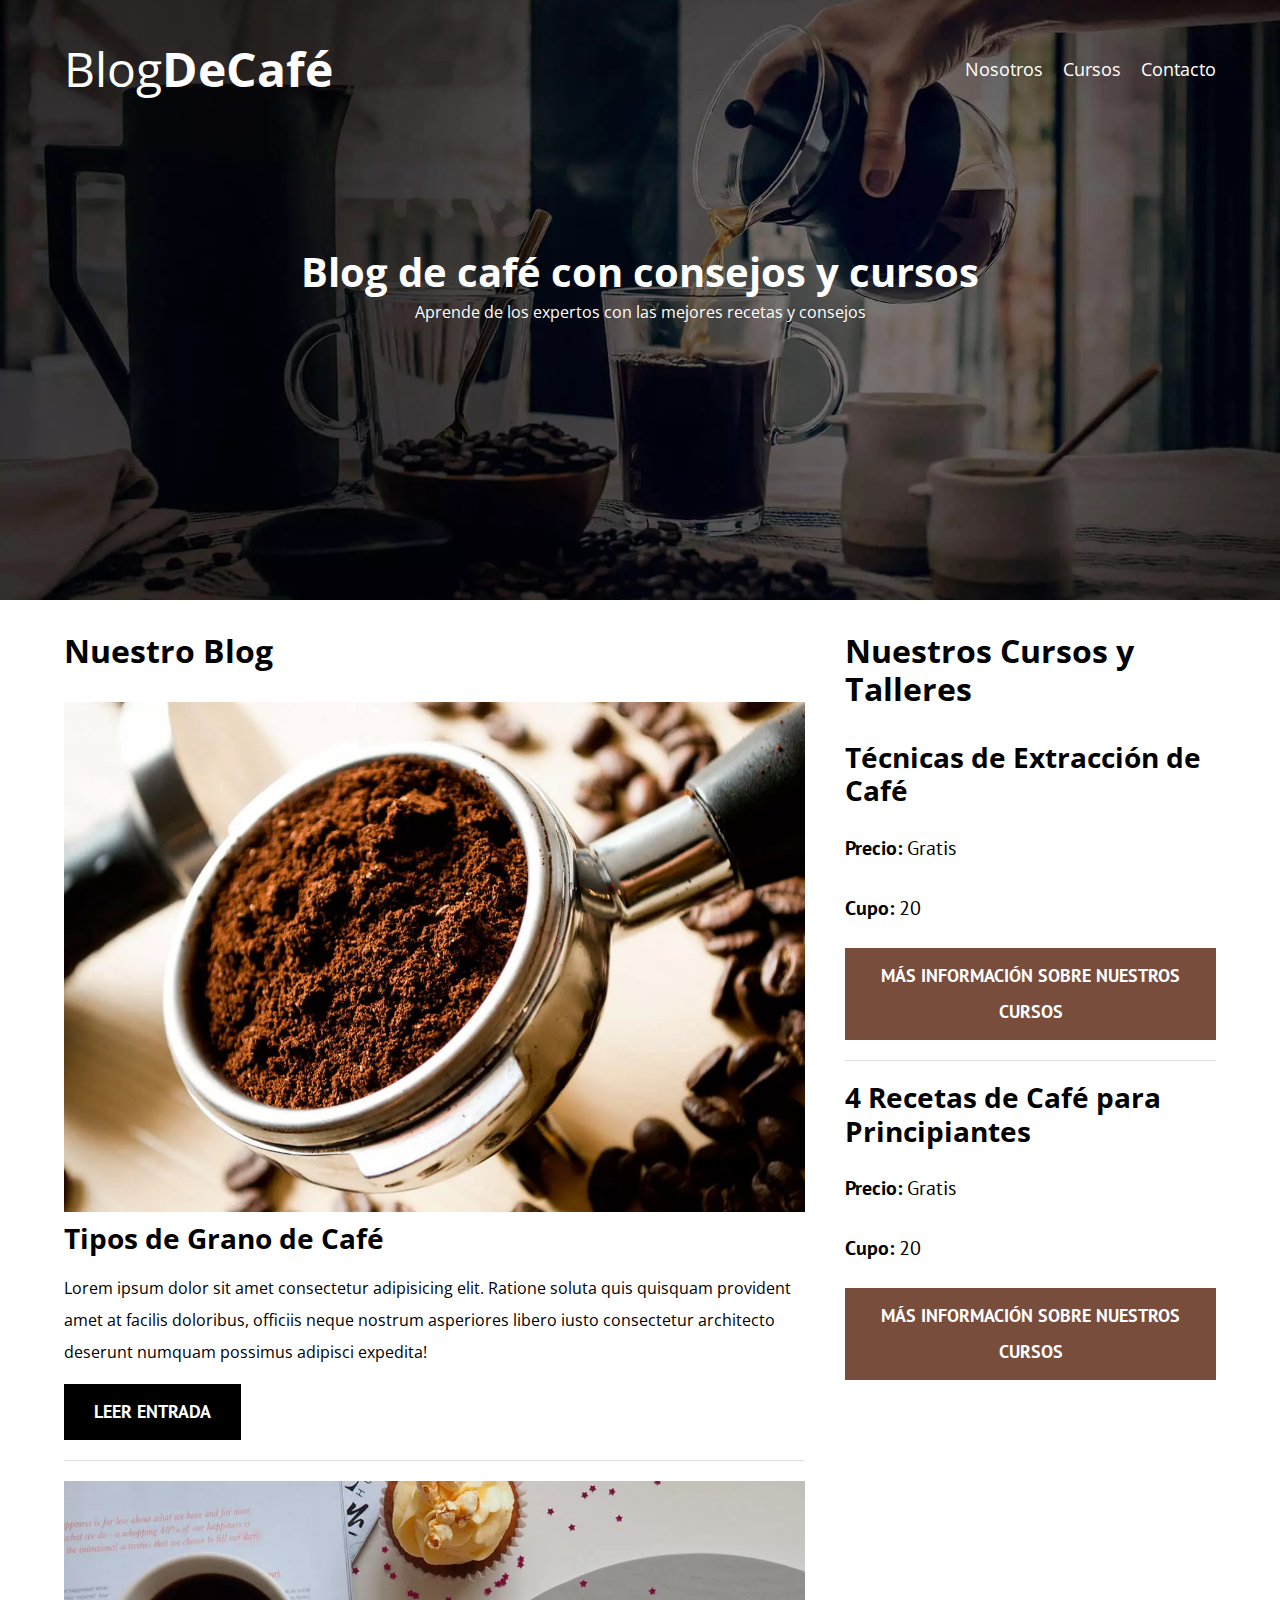
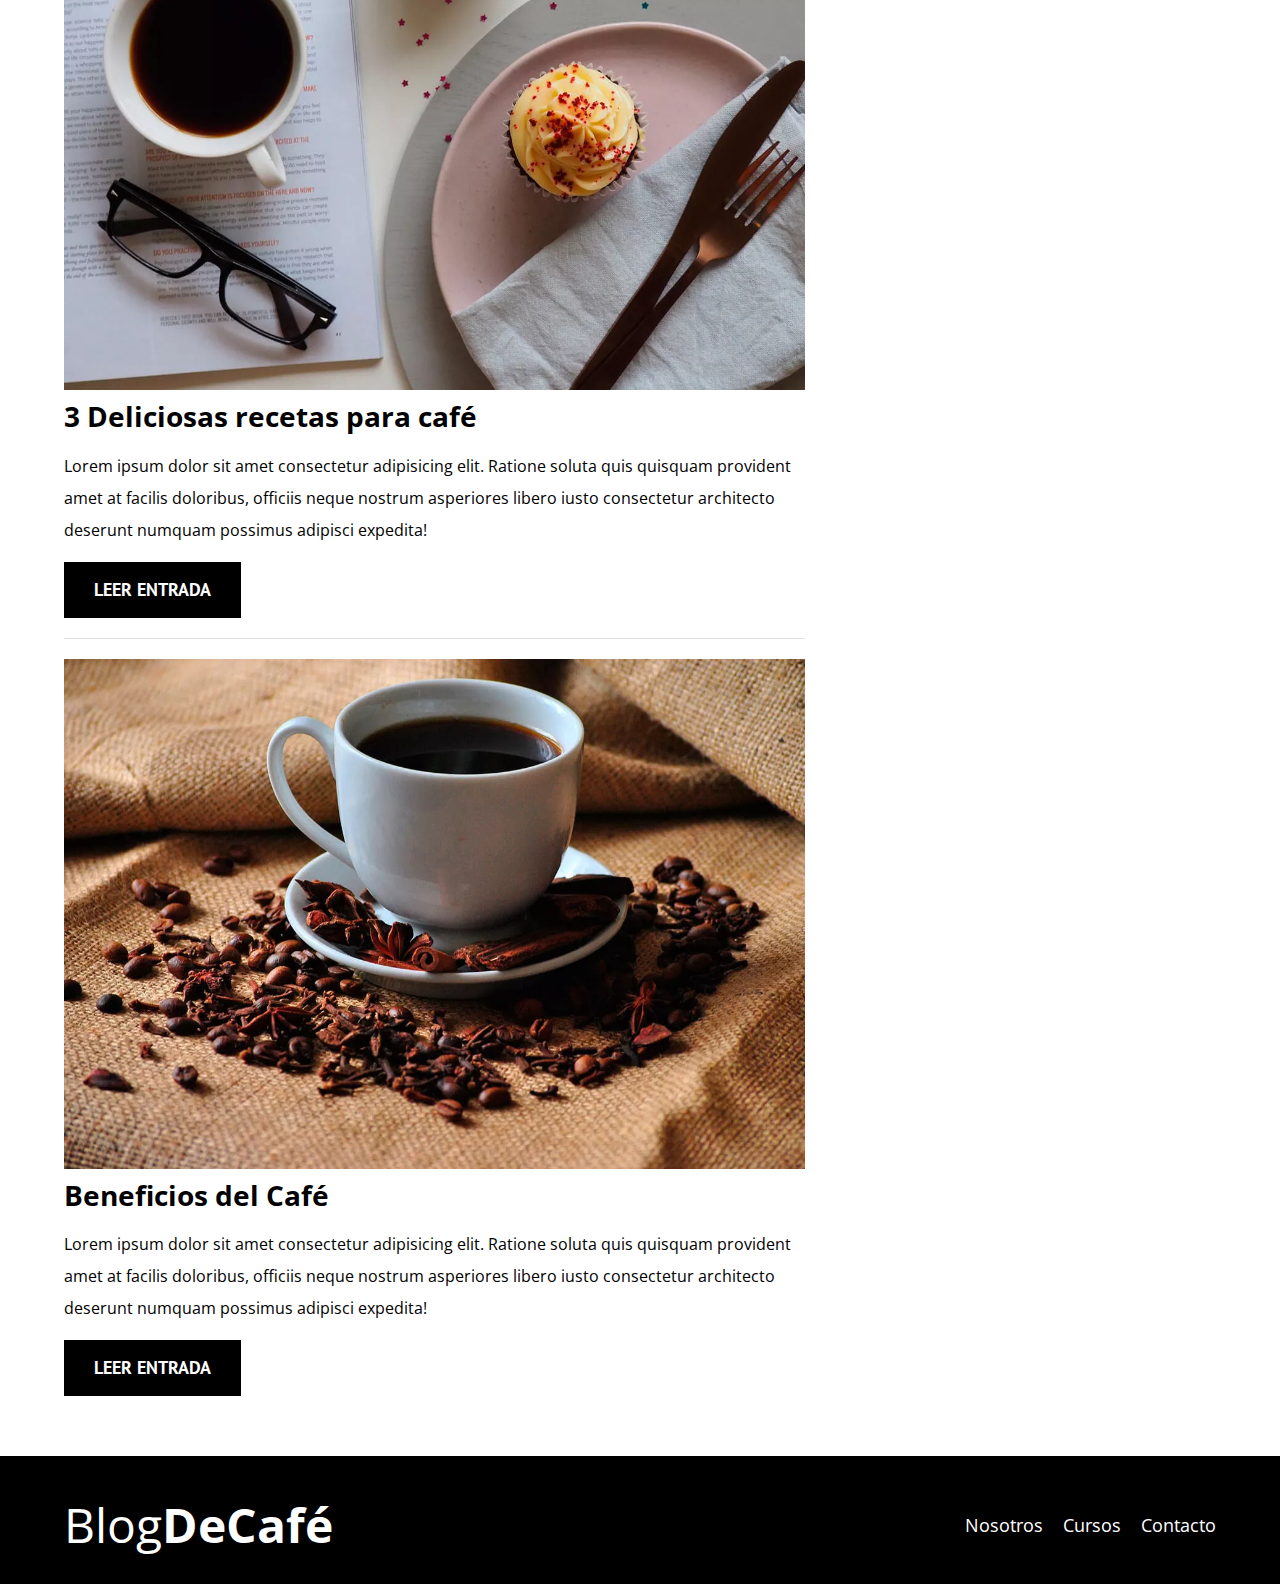
<file: index.html>
<!DOCTYPE html>
<html lang="en">

<head>
    <meta charset="UTF-8">
    <meta name="viewport" content="width=device-width, initial-scale=1.0">
    <title>BlogDeCafé</title>
    <meta name="description" content="Página web de blog de café">

    <!-- prefetch -->
    <link rel="prefetch" href="nosotros.html" as="document">

    <!-- preload -->
    <link rel="preload" href="css/normalize.css" as="style">
    <link rel="stylesheet" href="css/normalize.css">

    <link rel="preload"
        href="https://fonts.googleapis.com/css2?family=Open+Sans&family=PT+Sans:wght@400;700&display=swap"
        crossorigin="crossorigin" as="font">
    <link href="https://fonts.googleapis.com/css2?family=Open+Sans&family=PT+Sans:wght@400;700&display=swap"
        rel="stylesheet">
    <link rel="preload" href="css/style.css" as="style">
    <link rel="stylesheet" href="css/style.css">

    <link rel="preload" href="img/blog1.jpg" as="image">



</head>

<body>

    <header class="header">
        <div class="contenedor">
            <div class="barra">
                <a href="index.html" class="logo">
                    <h1 class="logo__nombre no-margin centrar-texto">Blog<span class="logo__bold">DeCafé</span></h1>
                </a>
                <nav class="navegacion">
                    <a href="nosotros.html" class="navegacion__enlace">Nosotros</a>
                    <a href="cursos.html" class="navegacion__enlace">Cursos</a>
                    <a href="contacto.html" class="navegacion__enlace">Contacto</a>
                </nav>
            </div><!-- .barra -->
        </div><!-- .contenedor -->
        <div class="header__texto">
            <h2 class="no-margin">Blog de café con consejos y cursos</h2>
            <p class="no-margin">Aprende de los expertos con las mejores recetas y consejos</p>
        </div><!-- .header__texto -->
    </header>

    <div class="contenedor contenido-principal">
        <main class="blog">
            <h3>Nuestro Blog</h3>
            <article class="entrada">
                <div class="entrada__imagen">
                    <picture>
                        <source loading="lazy" srcset="img/blog1.webp" type="image/webp">
                        <img loading="lazy" src="img/blog1.jpg" alt="imagen blog">
                    </picture>

                </div><!-- .entrada__imagen -->
                <div class="entrada__contenido">
                    <h4 class="no-margin">Tipos de Grano de Café</h4>
                    <p>Lorem ipsum dolor sit amet consectetur adipisicing elit. Ratione soluta quis quisquam provident
                        amet at facilis doloribus, officiis neque nostrum asperiores libero iusto consectetur architecto
                        deserunt numquam possimus adipisci expedita!</p>
                    <a href="entrada.html" class="boton boton--primario">Leer Entrada</a>
                </div><!-- .entrada__contenido -->
            </article>

            <article class="entrada">
                <div class="entrada__imagen">
                    <picture>
                        <source loading="lazy" srcset="img/blog2.webp" type="image/webp">
                        <img loading="lazy" src="img/blog2.jpg" alt="imagen blog">
                    </picture>
                </div><!-- .entrada__imagen -->
                <div class="entrada__contenido">
                    <h4 class="no-margin">3 Deliciosas recetas para café</h4>
                    <p>Lorem ipsum dolor sit amet consectetur adipisicing elit. Ratione soluta quis quisquam provident
                        amet at facilis doloribus, officiis neque nostrum asperiores libero iusto consectetur architecto
                        deserunt numquam possimus adipisci expedita!</p>
                    <a href="entrada.html" class="boton boton--primario">Leer Entrada</a>
                </div><!-- .entrada__contenido -->
            </article>

            <article class="entrada">
                <div class="entrada__imagen">
                    <picture>
                        <source loading="lazy" srcset="img/blog3.webp" type="image/webp">
                        <img loading="lazy" src="img/blog3.jpg" alt="imagen blog">
                    </picture>
                </div><!-- .entrada__imagen -->
                <div class="entrada__contenido">
                    <h4 class="no-margin">Beneficios del Café</h4>
                    <p>Lorem ipsum dolor sit amet consectetur adipisicing elit. Ratione soluta quis quisquam provident
                        amet at facilis doloribus, officiis neque nostrum asperiores libero iusto consectetur architecto
                        deserunt numquam possimus adipisci expedita!</p>
                    <a href="entrada.html" class="boton boton--primario">Leer Entrada</a>
                </div><!-- .entrada__contenido -->
            </article>
        </main>
        <aside class="sidebar">
            <h3>Nuestros Cursos y Talleres</h3>

            <ul class="cursos no-padding">
                <li class="widget-curso">
                    <h4 class="no-margin">Técnicas de Extracción de Café</h4>
                    <p class="widget-curso__label">Precio:
                        <span class="widget-curso__info">Gratis</span>
                    </p>
                    <p class="widget-curso__label">Cupo:
                        <span class="widget-curso__info">20</span>
                    </p>
                    <a href="entrada.html" class="boton boton--secundario">Más Información sobre nuestros cursos</a>
                </li>

                <li class="widget-curso">
                    <h4 class="no-margin">4 Recetas de Café para Principiantes</h4>
                    <p class="widget-curso__label">Precio:
                        <span class="widget-curso__info">Gratis</span>
                    </p>
                    <p class="widget-curso__label">Cupo:
                        <span class="widget-curso__info">20</span>
                    </p>
                    <a href="entrada.html" class="boton boton--secundario">Más Información sobre nuestros cursos</a>
                </li>
            </ul>
        </aside>
    </div><!-- .contenedor .contenido-principal -->

    <footer class="footer">
        <div class="contenedor">
            <div class="barra">
                <a href="index.html" class="logo">
                    <h1 class="logo__nombre no-margin centrar-texto">Blog<span class="logo__bold">DeCafé</span></h1>
                </a>
                <nav class="navegacion">
                    <a href="nosotros.html" class="navegacion__enlace">Nosotros</a>
                    <a href="cursos.html" class="navegacion__enlace">Cursos</a>
                    <a href="contacto.html" class="navegacion__enlace">Contacto</a>
                </nav>
            </div><!-- .barra -->
        </div><!-- .contenedor -->
    </footer>
    <script src="js/modernizr.js"></script>
</body>

</html>
</file>
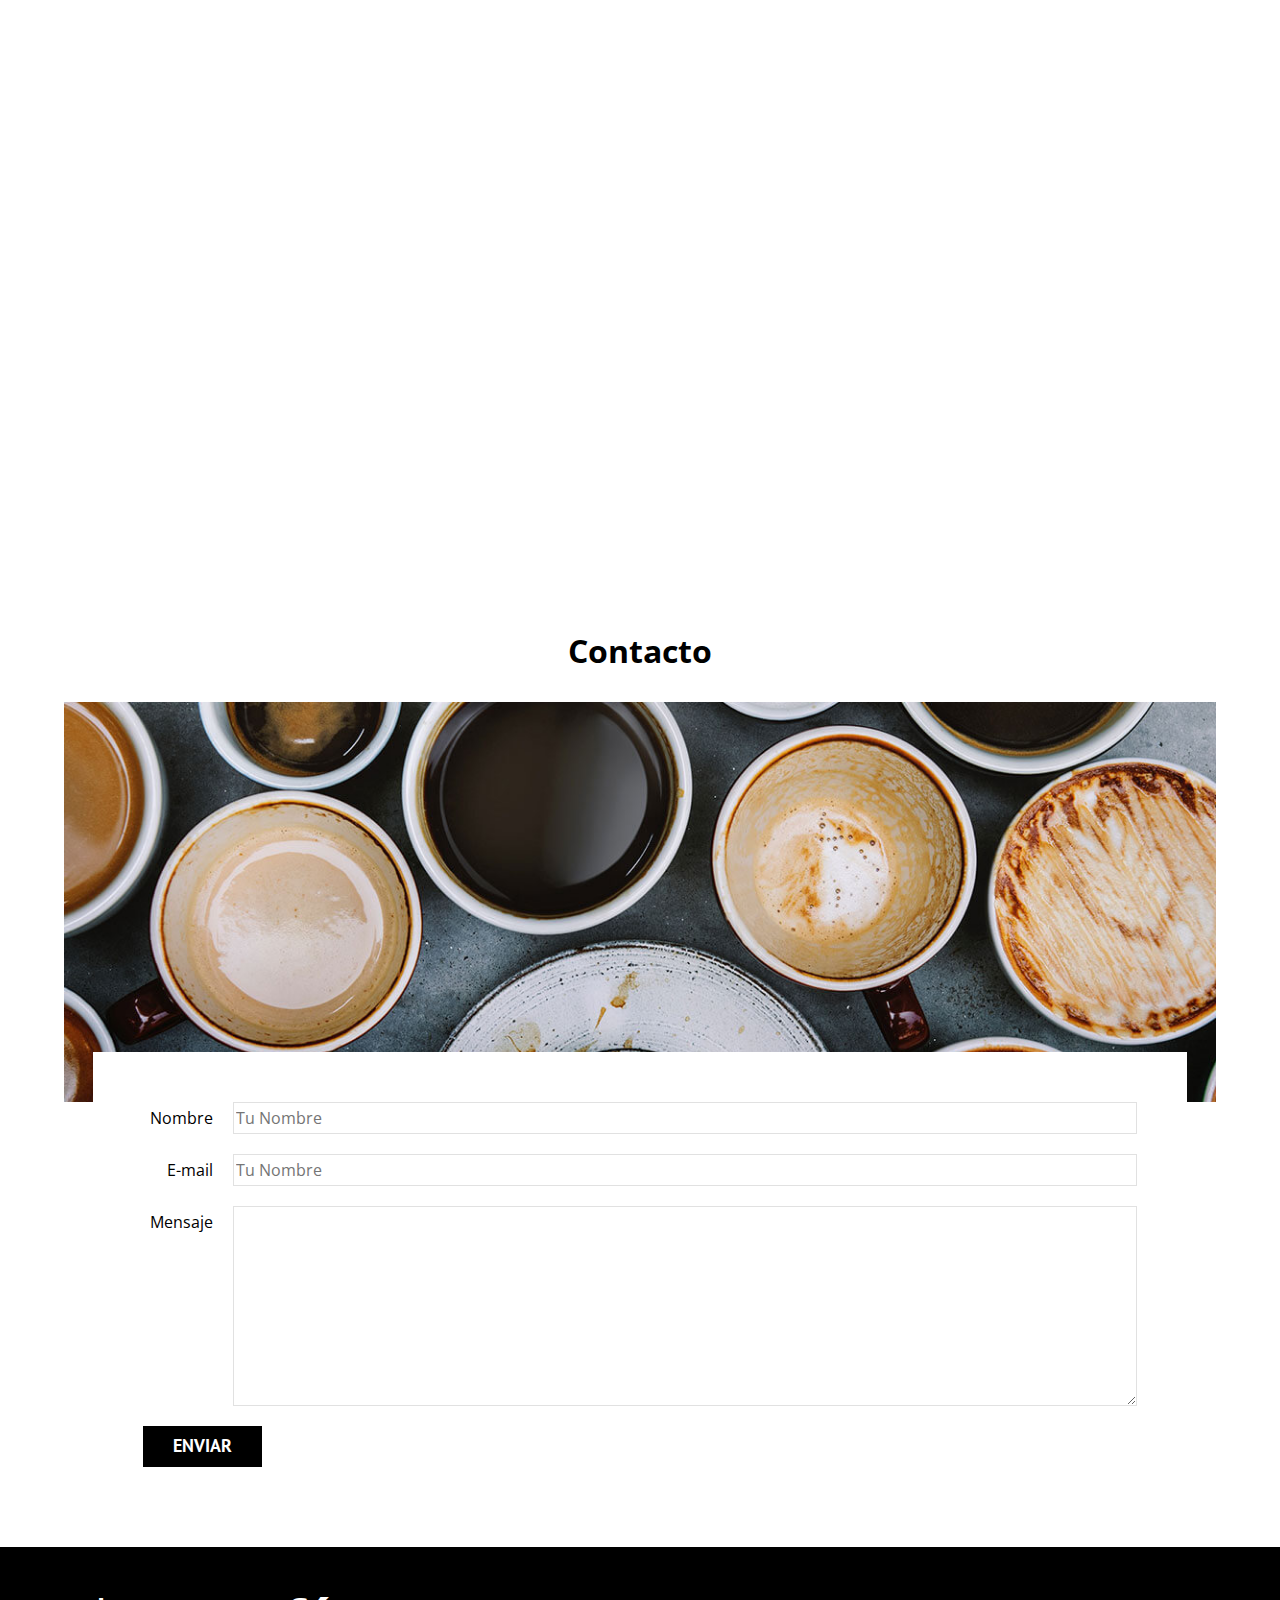
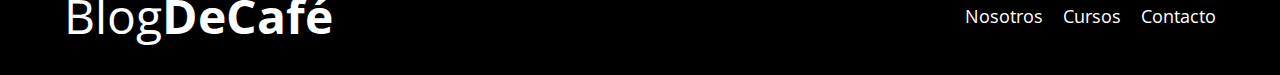
<file: contacto.html>
<!DOCTYPE html>
<html lang="en">

<head>
    <meta charset="UTF-8">
    <meta name="viewport" content="width=device-width, initial-scale=1.0">
    <title>BlogDeCafé</title>
    <link rel="stylesheet" href="css/normalize.css">
    <link href="https://fonts.googleapis.com/css2?family=Open+Sans&family=PT+Sans:wght@400;700&display=swap"
        rel="stylesheet">
    <link rel="stylesheet" href="css/style.css">
</head>

<body>

    <header class="header">
        <div class="contenedor">
            <div class="barra">
                <a href="index.html" class="logo">
                    <h1 class="logo__nombre no-margin centrar-texto">Blog<span class="logo__bold">DeCafé</span></h1>
                </a>
                <nav class="navegacion">
                    <a href="nosotros.html" class="navegacion__enlace">Nosotros</a>
                    <a href="cursos.html" class="navegacion__enlace">Cursos</a>
                    <a href="contacto.html" class="navegacion__enlace">Contacto</a>
                </nav>
            </div><!-- .barra -->
        </div><!-- .contenedor -->
        <div class="header__texto">
            <h2 class="no-margin">Blog de café con consejos y cursos</h2>
            <p class="no-margin">Aprende de los expertos con las mejores recetas y consejos</p>
        </div><!-- .header__texto -->
    </header>

    <main class="contenedor">
        <h3 class="centrar-texto">Contacto</h3>
        <div class="contacto-bg"></div><!-- .contacto-bg -->

        <form action="" class="formulario">
            <div class="campo">
                <label class="campo__label" for="nombre">Nombre</label>
                <input class="campo__field" type="text" placeholder="Tu Nombre" id="nombre">
            </div><!-- .campo -->
            <div class="campo">
                <label class="campo__label" for="email">E-mail</label>
                <input class="campo__field" type="email" placeholder="Tu Nombre" id="email">
            </div><!-- .campo -->
            <div class="campo">
                <label class="campo__label" for="mensaje">Mensaje</label>
                <textarea class="campo__field campo__field--textarea" id="mensaje"></textarea>
            </div><!-- .campo -->
            <div class="campo">
                <input type="submit" value="Enviar" class="boton boton--primario">
            </div>
        </form>

    </main><!-- .contenedor .contenido-principal -->

    <footer class="footer">
        <div class="contenedor">
            <div class="barra">
                <a href="index.html" class="logo">
                    <h1 class="logo__nombre no-margin centrar-texto">Blog<span class="logo__bold">DeCafé</span></h1>
                </a>
                <nav class="navegacion">
                    <a href="nosotros.html" class="navegacion__enlace">Nosotros</a>
                    <a href="cursos.html" class="navegacion__enlace">Cursos</a>
                    <a href="contacto.html" class="navegacion__enlace">Contacto</a>
                </nav>
            </div><!-- .barra -->
        </div><!-- .contenedor -->
    </footer>

</body>

</html>
</file>
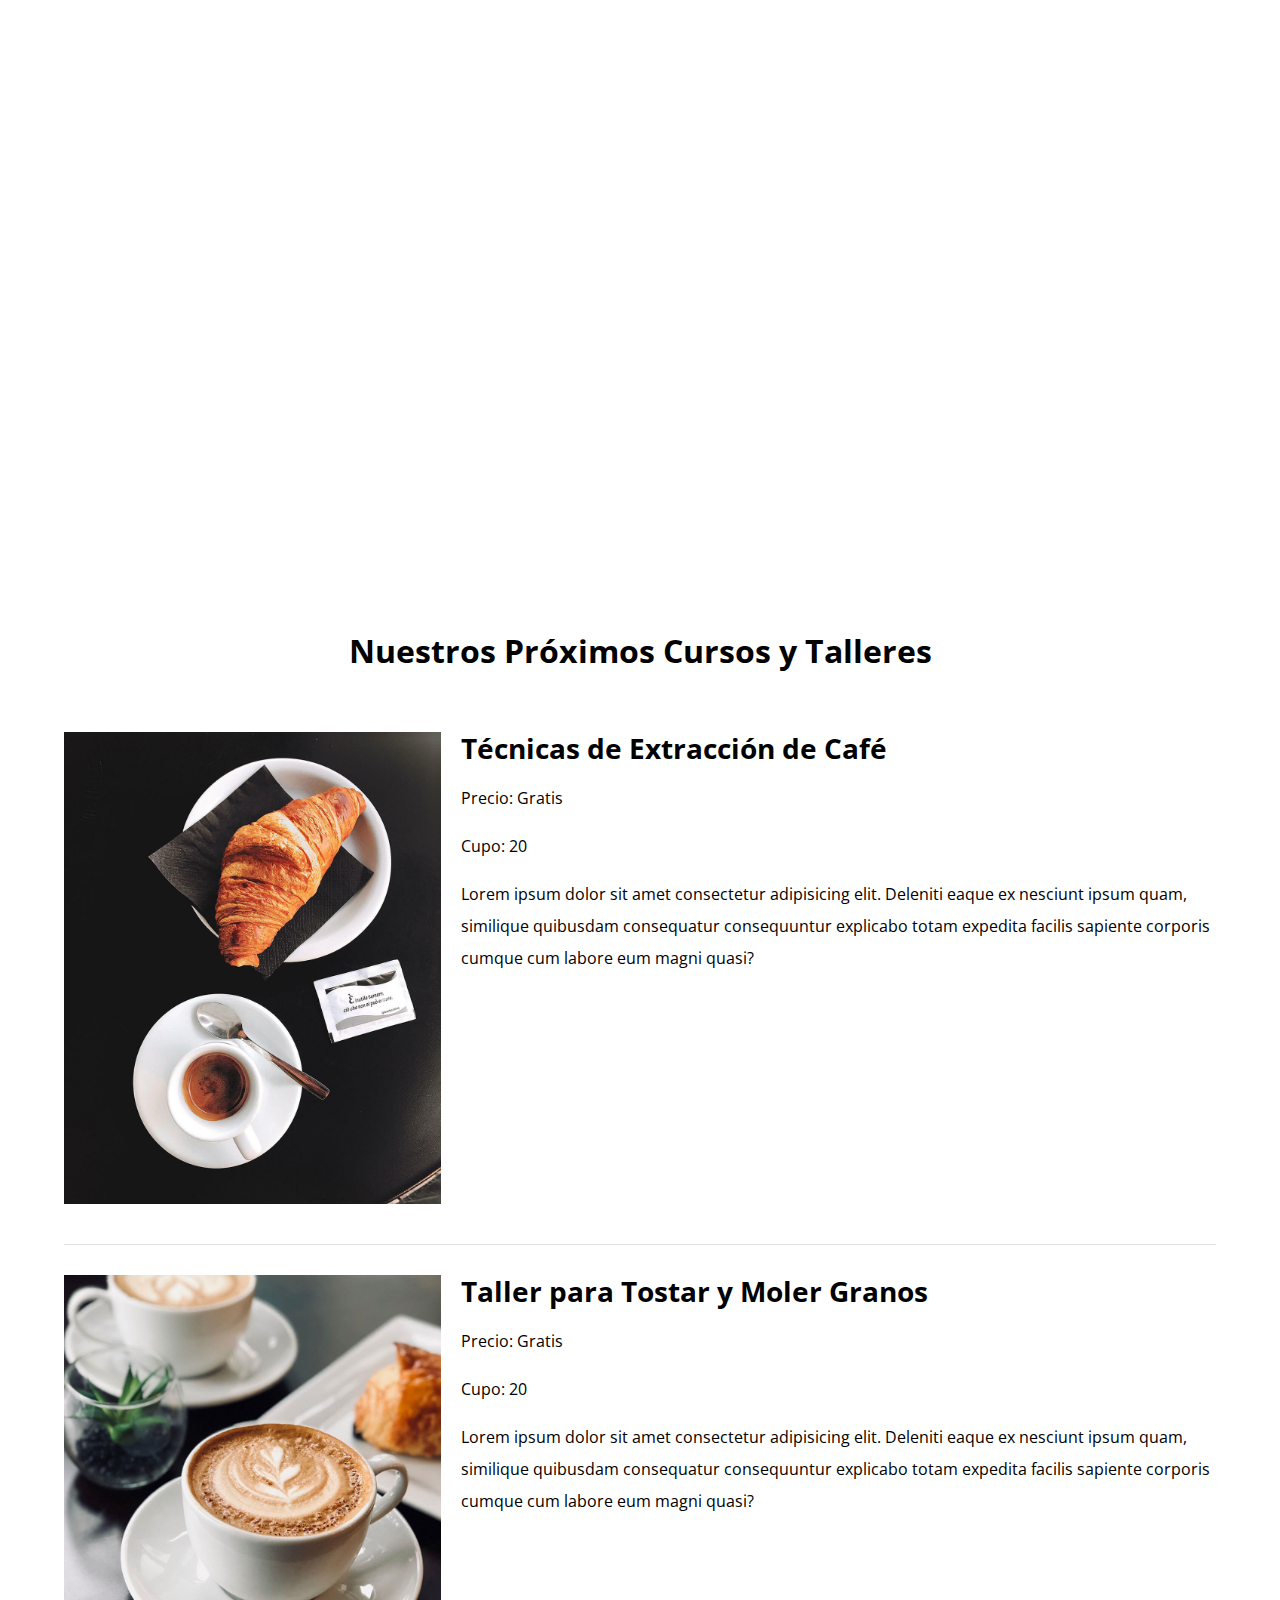
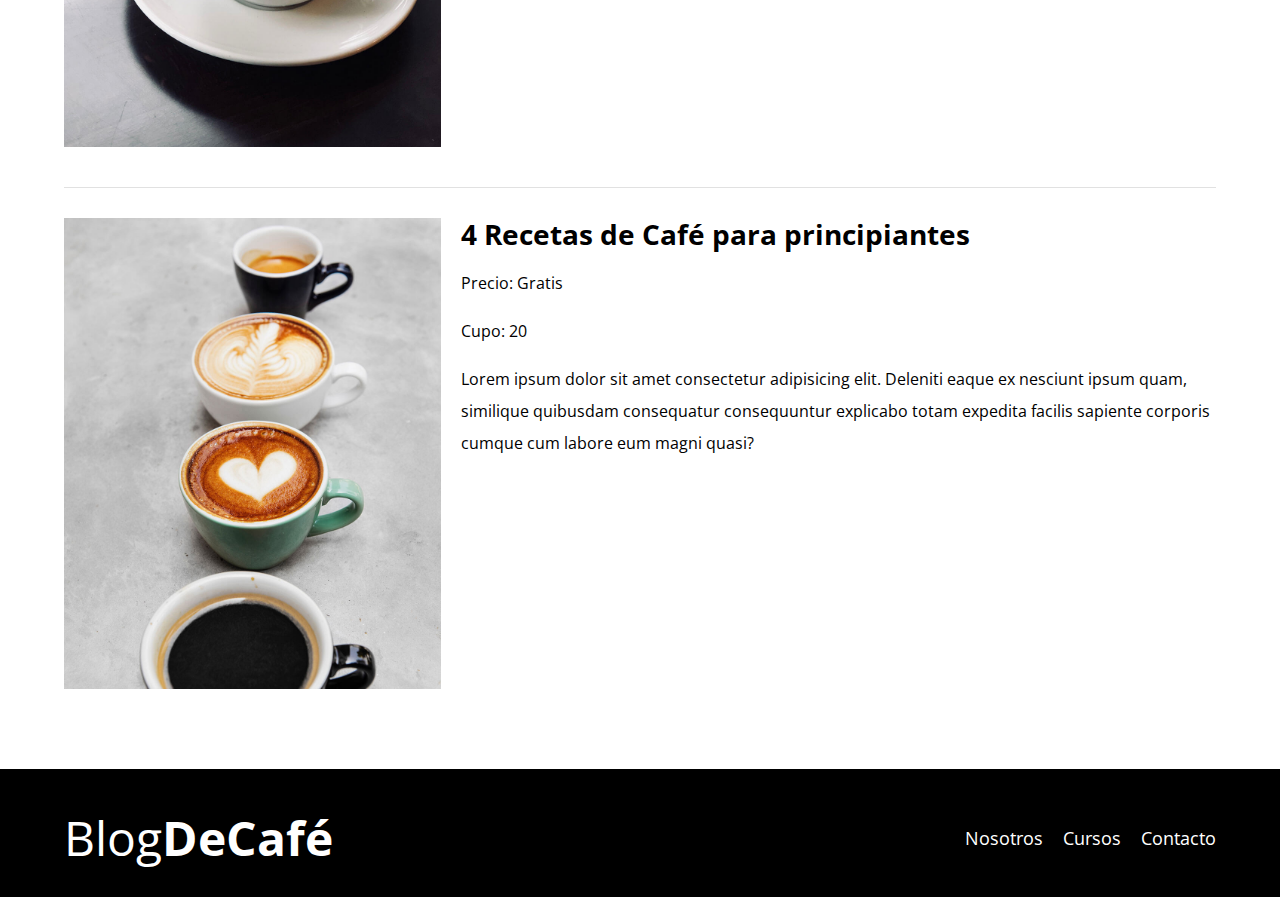
<file: cursos.html>
<!DOCTYPE html>
<html lang="en">

<head>
    <meta charset="UTF-8">
    <meta name="viewport" content="width=device-width, initial-scale=1.0">
    <title>BlogDeCafé</title>
    <link rel="stylesheet" href="css/normalize.css">
    <link href="https://fonts.googleapis.com/css2?family=Open+Sans&family=PT+Sans:wght@400;700&display=swap"
        rel="stylesheet">
    <link rel="stylesheet" href="css/style.css">
</head>

<body>

    <header class="header">
        <div class="contenedor">
            <div class="barra">
                <a href="index.html" class="logo">
                    <h1 class="logo__nombre no-margin centrar-texto">Blog<span class="logo__bold">DeCafé</span></h1>
                </a>
                <nav class="navegacion">
                    <a href="nosotros.html" class="navegacion__enlace">Nosotros</a>
                    <a href="cursos.html" class="navegacion__enlace">Cursos</a>
                    <a href="contacto.html" class="navegacion__enlace">Contacto</a>
                </nav>
            </div><!-- .barra -->
        </div><!-- .contenedor -->
        <div class="header__texto">
            <h2 class="no-margin">Blog de café con consejos y cursos</h2>
            <p class="no-margin">Aprende de los expertos con las mejores recetas y consejos</p>
        </div><!-- .header__texto -->
    </header>

    <main class="contenedor">
        <h3 class="centrar-texto">Nuestros Próximos Cursos y Talleres</h3>


        <div class="curso">
            <div class="curso__imagen">
                <img src="img/curso1.jpg" alt="Imagen del Curso">
            </div><!-- .curso__imagen -->


            <div class="curso__informacion">
                <h4 class="no-margin">Técnicas de Extracción de Café</h4>
                <p class="curso__label">Precio:
                    <span class="curso__info">Gratis</span>
                </p>
                <p class="curso__label">Cupo:
                    <span class="curso__info">20</span>
                </p>
                <p class="curso__descripcion">
                    Lorem ipsum dolor sit amet consectetur adipisicing elit. Deleniti eaque ex nesciunt ipsum quam,
                    similique quibusdam consequatur consequuntur explicabo totam expedita facilis sapiente corporis
                    cumque cum labore eum magni quasi?
                </p>
            </div><!-- .curso__informacion -->

        </div><!-- .curso -->

        <div class="curso">
            <div class="curso__imagen">
                <img src="img/curso2.jpg" alt="Imagen del Curso">
            </div><!-- .curso__imagen -->


            <div class="curso__informacion">
                <h4 class="no-margin">Taller para Tostar y Moler Granos</h4>
                <p class="curso__label">Precio:
                    <span class="curso__info">Gratis</span>
                </p>
                <p class="curso__label">Cupo:
                    <span class="curso__info">20</span>
                </p>
                <p class="curso__descripcion">
                    Lorem ipsum dolor sit amet consectetur adipisicing elit. Deleniti eaque ex nesciunt ipsum quam,
                    similique quibusdam consequatur consequuntur explicabo totam expedita facilis sapiente corporis
                    cumque cum labore eum magni quasi?
                </p>
            </div><!-- .curso__informacion -->

        </div><!-- .curso -->

        <div class="curso">
            <div class="curso__imagen">
                <img src="img/curso3.jpg" alt="Imagen del Curso">
            </div><!-- .curso__imagen -->


            <div class="curso__informacion">
                <h4 class="no-margin">4 Recetas de Café para principiantes</h4>
                <p class="curso__label">Precio:
                    <span class="curso__info">Gratis</span>
                </p>
                <p class="curso__label">Cupo:
                    <span class="curso__info">20</span>
                </p>
                <p class="curso__descripcion">
                    Lorem ipsum dolor sit amet consectetur adipisicing elit. Deleniti eaque ex nesciunt ipsum quam,
                    similique quibusdam consequatur consequuntur explicabo totam expedita facilis sapiente corporis
                    cumque cum labore eum magni quasi?
                </p>
            </div><!-- .curso__informacion -->

        </div><!-- .curso -->

    </main><!-- .contenedor .contenido-principal -->

    <footer class="footer">
        <div class="contenedor">
            <div class="barra">
                <a href="index.html" class="logo">
                    <h1 class="logo__nombre no-margin centrar-texto">Blog<span class="logo__bold">DeCafé</span></h1>
                </a>
                <nav class="navegacion">
                    <a href="nosotros.html" class="navegacion__enlace">Nosotros</a>
                    <a href="cursos.html" class="navegacion__enlace">Cursos</a>
                    <a href="contacto.html" class="navegacion__enlace">Contacto</a>
                </nav>
            </div><!-- .barra -->
        </div><!-- .contenedor -->
    </footer>

</body>

</html>
</file>
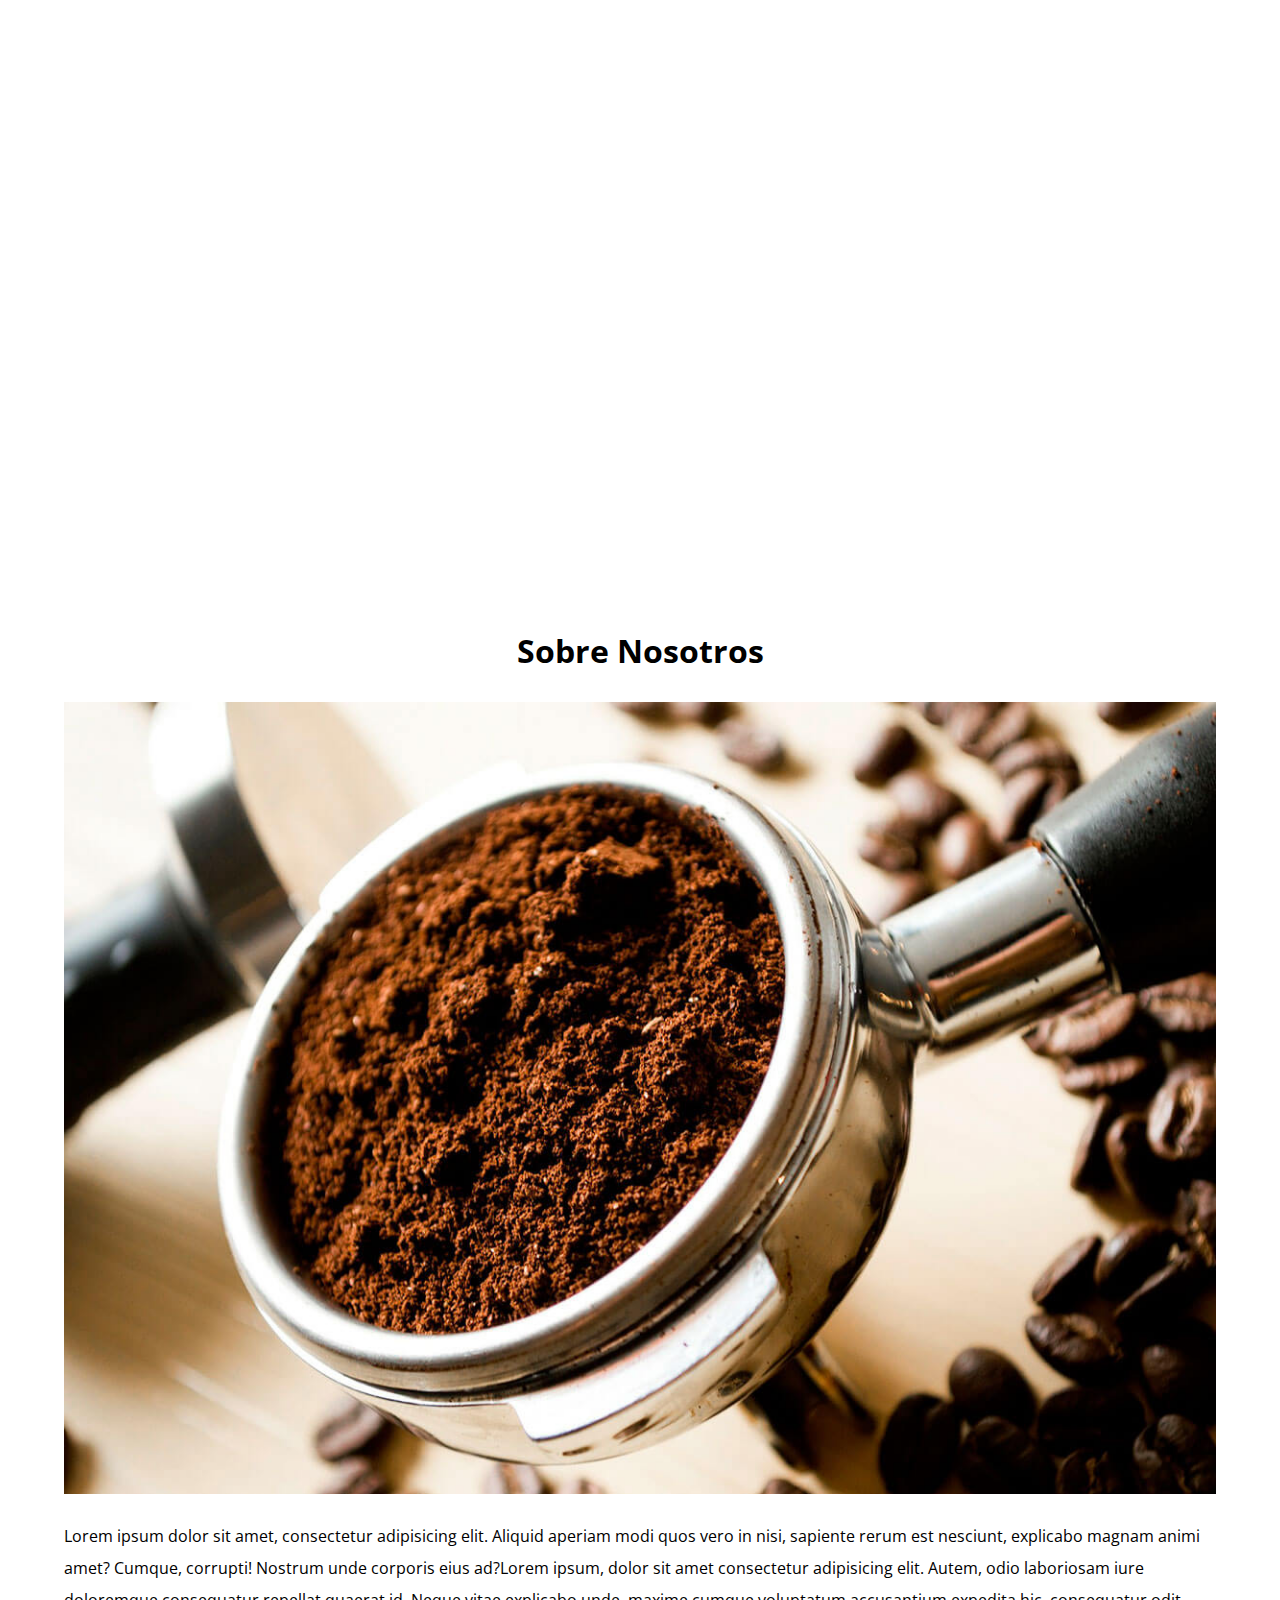
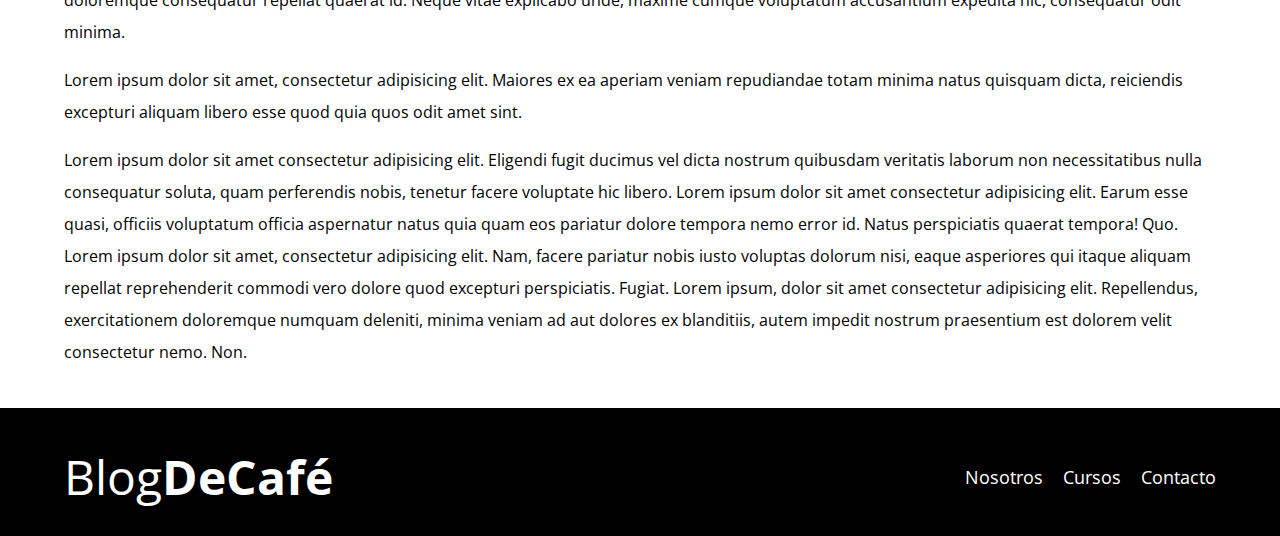
<file: entrada.html>
<!DOCTYPE html>
<html lang="en">

<head>
    <meta charset="UTF-8">
    <meta name="viewport" content="width=device-width, initial-scale=1.0">
    <title>BlogDeCafé</title>
    <link rel="stylesheet" href="css/normalize.css">
    <link href="https://fonts.googleapis.com/css2?family=Open+Sans&family=PT+Sans:wght@400;700&display=swap"
        rel="stylesheet">
    <link rel="stylesheet" href="css/style.css">
</head>

<body>

    <header class="header">
        <div class="contenedor">
            <div class="barra">
                <a href="index.html" class="logo">
                    <h1 class="logo__nombre no-margin centrar-texto">Blog<span class="logo__bold">DeCafé</span></h1>
                </a>
                <nav class="navegacion">
                    <a href="nosotros.html" class="navegacion__enlace">Nosotros</a>
                    <a href="cursos.html" class="navegacion__enlace">Cursos</a>
                    <a href="contacto.html" class="navegacion__enlace">Contacto</a>
                </nav>
            </div><!-- .barra -->
        </div><!-- .contenedor -->
        <div class="header__texto">
            <h2 class="no-margin">Blog de café con consejos y cursos</h2>
            <p class="no-margin">Aprende de los expertos con las mejores recetas y consejos</p>
        </div><!-- .header__texto -->
    </header>

    <main class="contenedor">
        <h3 class="centrar-texto">Sobre Nosotros</h3>

        <img src="img/blog1.jpg" alt="imagen del blog">
        <p>
            Lorem ipsum dolor sit amet, consectetur adipisicing elit. Aliquid aperiam modi quos vero in nisi, sapiente
            rerum est nesciunt, explicabo magnam animi amet? Cumque, corrupti! Nostrum unde corporis eius ad?Lorem
            ipsum, dolor sit amet consectetur adipisicing elit. Autem, odio laboriosam iure doloremque consequatur
            repellat quaerat id. Neque vitae explicabo unde, maxime cumque voluptatum accusantium expedita hic,
            consequatur odit minima.
        </p>
        <p>
            Lorem ipsum dolor sit amet, consectetur adipisicing elit. Maiores ex ea aperiam veniam repudiandae totam
            minima natus quisquam dicta, reiciendis excepturi aliquam libero esse quod quia quos odit amet sint.
        </p>
        <p>
            Lorem ipsum dolor sit amet consectetur adipisicing elit. Eligendi fugit ducimus vel dicta nostrum quibusdam
            veritatis laborum non necessitatibus nulla consequatur soluta, quam perferendis nobis, tenetur facere
            voluptate hic libero. Lorem ipsum dolor sit amet consectetur adipisicing elit. Earum esse quasi, officiis
            voluptatum officia aspernatur natus quia quam eos pariatur dolore tempora nemo error id. Natus perspiciatis
            quaerat tempora! Quo.
            Lorem ipsum dolor sit amet, consectetur adipisicing elit. Nam, facere pariatur nobis iusto voluptas dolorum
            nisi, eaque asperiores qui itaque aliquam repellat reprehenderit commodi vero dolore quod excepturi
            perspiciatis. Fugiat.
            Lorem ipsum, dolor sit amet consectetur adipisicing elit. Repellendus, exercitationem doloremque numquam
            deleniti, minima veniam ad aut dolores ex blanditiis, autem impedit nostrum praesentium est dolorem velit
            consectetur nemo. Non.
        </p>

    </main><!-- .contenedor .contenido-principal -->

    <footer class="footer">
        <div class="contenedor">
            <div class="barra">
                <a href="index.html" class="logo">
                    <h1 class="logo__nombre no-margin centrar-texto">Blog<span class="logo__bold">DeCafé</span></h1>
                </a>
                <nav class="navegacion">
                    <a href="nosotros.html" class="navegacion__enlace">Nosotros</a>
                    <a href="cursos.html" class="navegacion__enlace">Cursos</a>
                    <a href="contacto.html" class="navegacion__enlace">Contacto</a>
                </nav>
            </div><!-- .barra -->
        </div><!-- .contenedor -->
    </footer>

</body>

</html>
</file>
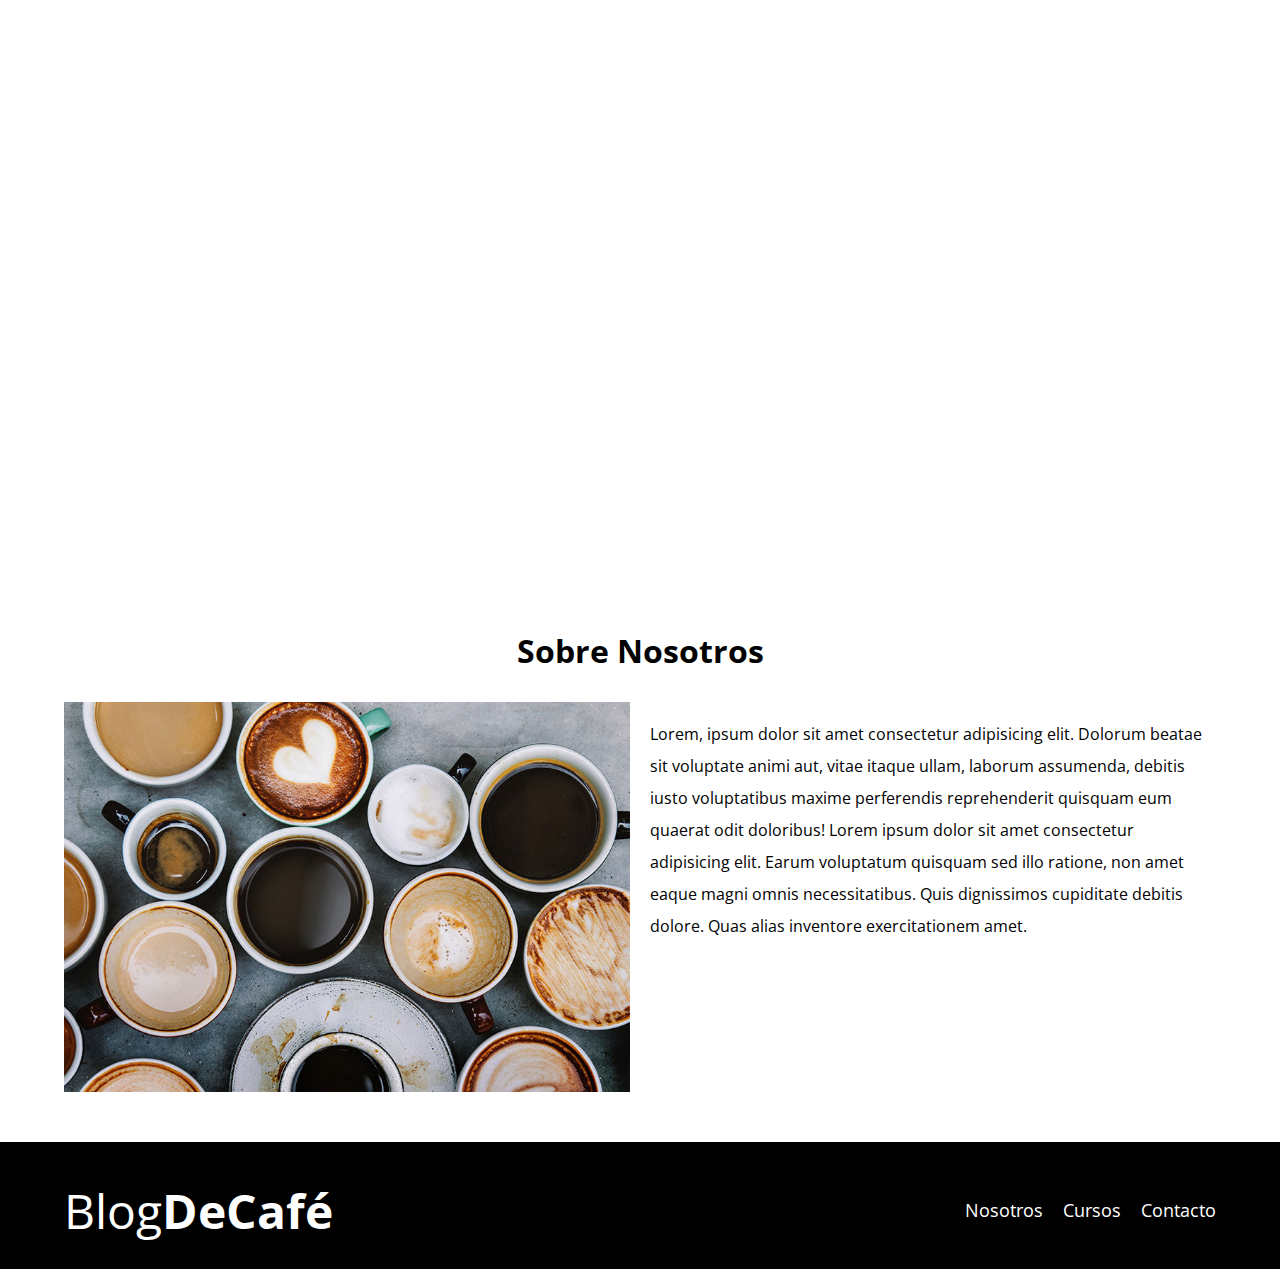
<file: nosotros.html>
<!DOCTYPE html>
<html lang="en">

<head>
    <meta charset="UTF-8">
    <meta name="viewport" content="width=device-width, initial-scale=1.0">
    <title>BlogDeCafé</title>
    <link rel="stylesheet" href="css/normalize.css">
    <link href="https://fonts.googleapis.com/css2?family=Open+Sans&family=PT+Sans:wght@400;700&display=swap"
        rel="stylesheet">
    <link rel="stylesheet" href="css/style.css">
</head>

<body>

    <header class="header">
        <div class="contenedor">
            <div class="barra">
                <a href="index.html" class="logo">
                    <h1 class="logo__nombre no-margin centrar-texto">Blog<span class="logo__bold">DeCafé</span></h1>
                </a>
                <nav class="navegacion">
                    <a href="nosotros.html" class="navegacion__enlace">Nosotros</a>
                    <a href="cursos.html" class="navegacion__enlace">Cursos</a>
                    <a href="contacto.html" class="navegacion__enlace">Contacto</a>
                </nav>
            </div><!-- .barra -->
        </div><!-- .contenedor -->
        <div class="header__texto">
            <h2 class="no-margin">Blog de café con consejos y cursos</h2>
            <p class="no-margin">Aprende de los expertos con las mejores recetas y consejos</p>
        </div><!-- .header__texto -->
    </header>

    <main class="contenedor">
        <h3 class="centrar-texto">Sobre Nosotros</h3>
        <div class="sobre-nosotros">
            <div class="sobre-nosotros__imagen">
                <img loading="lazy" src="img/nosotros.jpg" alt="imagen nosotros">
            </div><!-- .sobre-nosotros__imagen -->
            <div class="sobre-nosotros__texto">
                <p>
                    Lorem, ipsum dolor sit amet consectetur adipisicing elit. Dolorum beatae sit voluptate animi aut,
                    vitae itaque ullam, laborum assumenda, debitis iusto voluptatibus maxime perferendis reprehenderit
                    quisquam eum quaerat odit doloribus!
                    Lorem ipsum dolor sit amet consectetur adipisicing elit. Earum voluptatum quisquam sed illo ratione,
                    non amet eaque magni omnis necessitatibus. Quis dignissimos cupiditate debitis dolore. Quas alias
                    inventore exercitationem amet.
                </p>
            </div><!-- .sobre-nosotros__texto -->
        </div><!-- .sobre-nosotros -->

    </main><!-- .contenedor .contenido-principal -->

    <footer class="footer">
        <div class="contenedor">
            <div class="barra">
                <a href="index.html" class="logo">
                    <h1 class="logo__nombre no-margin centrar-texto">Blog<span class="logo__bold">DeCafé</span></h1>
                </a>
                <nav class="navegacion">
                    <a href="nosotros.html" class="navegacion__enlace">Nosotros</a>
                    <a href="cursos.html" class="navegacion__enlace">Cursos</a>
                    <a href="contacto.html" class="navegacion__enlace">Contacto</a>
                </nav>
            </div><!-- .barra -->
        </div><!-- .contenedor -->
    </footer>

</body>

</html>
</file>
<file: css/style.css>
:root {
    --fuenteHeadings: "PT Sans", sans-serif;
    --fuuenteParrafos: "Open Sans", sans-serif;

    --primario: #784D3C;
    --gris: #e1e1e1;
    --blanco: #FFFFFF;
    --negro: #000000;
}

html {
    box-sizing: border-box;
    font-size: 62.5%;
}

*, *:before, *:after {
    box-sizing: inherit;
}

body {
    font-family: var(--fuuenteParrafos);
    font-size: 1.6rem;
    line-height: 2;
}

/* Globales */
.contenedor {
    max-width: 120rem;
    width: 90%;
    margin: 0 auto;
}

a {
    text-decoration: none;
}

h1, h2, h3, h4 {
    font-size: 4.8rem;
    line-height: 1.2;
}

h1 {
    font-size: 4.8rem;
}

h2 {
    font-size: 4rem;
}

h3 {
    font-size: 3.2rem;
}

h4 {
    font-size: 2.8rem;
}

img {
    max-width: 100%;
}

/* Utilidades */
.no-margin {
    margin: 0;
}

.no-padding {
    padding: 0;
}

.centrar-texto {
    text-align: center;
}

/* Header */
.webp .header {
    background-image: url(../img/banner.webp);
}

.no-webp .header {
    background-image: url(../img/banner.jpg);
}
.header {
    
    height: 60rem;
    background-size: cover;
    background-repeat: no-repeat;
    background-position: center center;
}
.header__texto {
    text-align: center;
    color: var(--blanco);
    margin-top: 5rem;
}

@media(min-width: 768px) {
    .header__texto{
        margin-top: 15rem;
    }
}

.barra {
 padding-top: 4rem;   
}
@media(min-width: 768px) {
    .barra{
        display: flex;
        justify-content: space-between;
        align-items: center;
    }
}

.logo {
    color: var(--blanco);
}
.logo__nombre {
    font-weight: 400;
}
.logo__bold {
    font-weight: 700;
}

@media(min-width: 768px) {
    .navegacion{
        display: flex;
        gap: 2rem;
    }
}
.navegacion__enlace {
    display: block;
    text-align: center;
    font-size: 1.8rem;
    color: var(--blanco);
}

@media(min-width: 768px) {
    .contenido-principal {
        display: grid;
        grid-template-columns: 2fr 1fr;
        gap: 4rem;
    }
}

.entrada {
    border-bottom: 1px solid var(--gris);
    margin-bottom: 2rem;
}

.entrada:last-of-type {
    border-bottom: none;
    margin-bottom: 0;
}

.boton {
    display: block;
    font-family: var(--fuenteHeadings);
    color: var(--blanco);
    text-align: center;
    padding: 1rem 3rem;
    font-size: 1.8rem;
    text-transform: uppercase;
    font-weight: 700;
    margin-bottom: 2rem;
    border: none;
}

@media(min-width: 768px) {
    .boton{
        display: inline-block;
    }
}

.boton:hover {
    cursor: pointer;
}

.boton--primario {
    background-color: var(--negro);
}

.boton--secundario {
    background-color: var(--primario);
}

.cursos {
    list-style: none;
}

.widget-curso {
    border-bottom: 1px solid var(--gris);
    margin-bottom: 2rem;
}

.widget-curso:last-of-type {
    border: none;
    margin-bottom: 0;
}

.widget-curso__label {
    font-family: var(--fuenteHeadings);
    font-weight: bold;
}

.widget-curso__info {
    font-weight: normal;
}

.widget-curso__label,
.widget-curso__info {
    font-size: 2rem;
}

.footer {
    background-color: var(--negro);
    padding-bottom: 3rem;
    margin-top: 4rem;
}



/* Sobre Nosotros */
@media(min-width: 768px) {
    .sobre-nosotros {
        display: grid;
        grid-template-columns: repeat(2, 1fr);
        gap: 2rem;
    }

}

.curso {
    padding: 3rem 0;
    border-bottom: 1px solid var(--gris);
}

@media(min-width: 768px) {
    .curso {
        display: grid;
        grid-template-columns: 1fr 2fr;
        column-gap: 2rem;
    }
}

.curso:last-of-type {
    border: none;
}

.curso-curso__label {
    font-family: var(--fuenteHeadings);
    font-weight: bold;
}

.curso-curso__info {
    font-weight: normal;
}

.curso-curso__label,
.curso-curso__info {
    font-size: 2rem;
}

/* Contacto */

.contacto-bg {
    background-image: url(../img/contacto.jpg);
    height: 40rem;
    background-repeat: no-repeat;
    background-size: cover;
}

.formulario {
    background-color: var(--blanco);
    margin: -5rem auto;
    width: 95%;
    padding: 5rem;
}

.campo {
    display: flex;
    margin-bottom: 2rem;
}

.campo__label {
    flex: 0 0 9rem;
    text-align: right;
    padding-right: 2rem;
}

.campo__field {
    flex: 1;
    border: 1px solid var(--gris);
}

.campo__field--textarea {
    height: 20rem;
}
</file>
